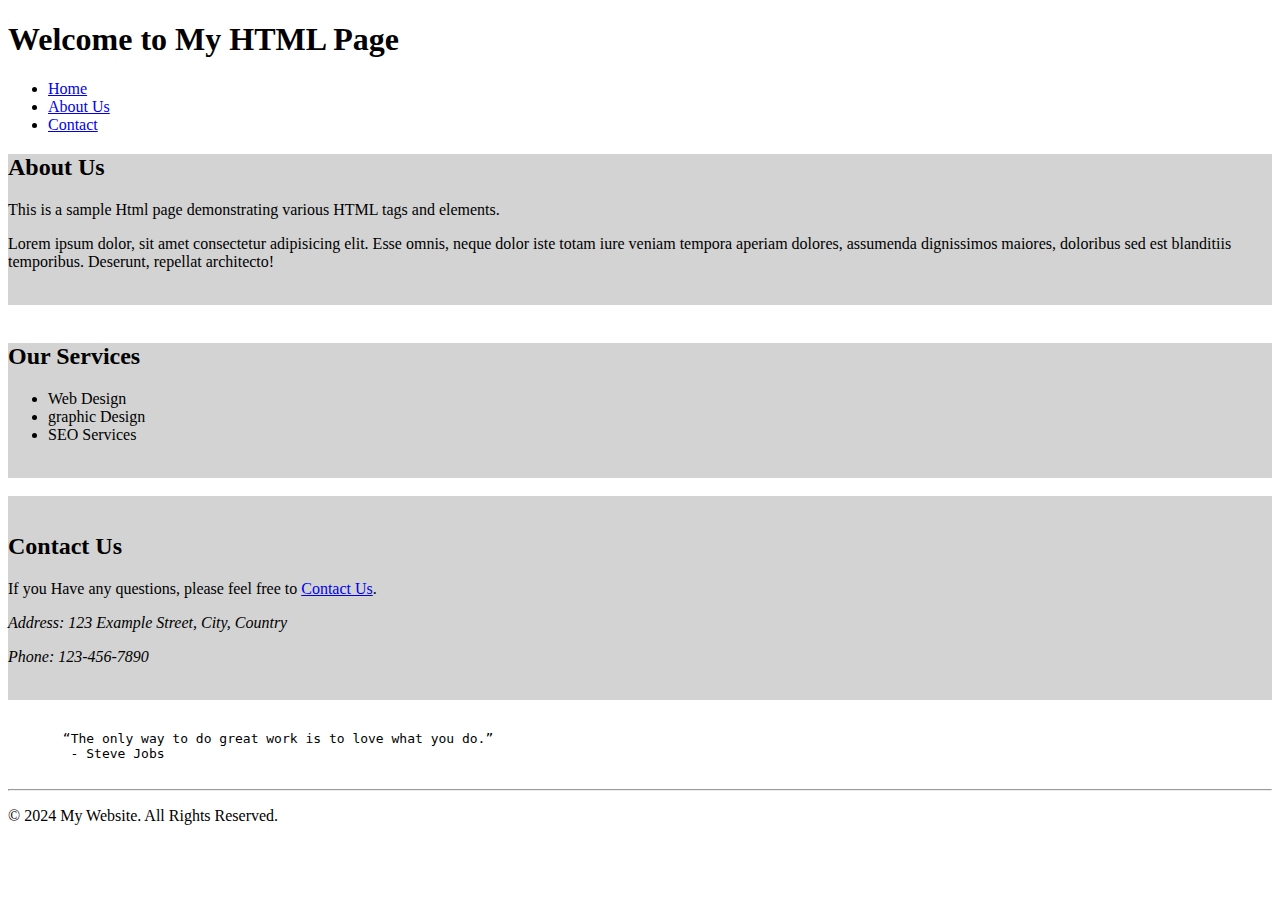
<file: Daily tasks/myHtml.html>
<!DOCTYPE html>
<html lang="en">

<head>
    <meta charset="UTF-8">
    <meta http-equiv="X-UA-Compatible" content="IE=edge">
    <meta name="viewport" content="width=device-width, initial-scale=1.0">
    <title>My HTML Page</title>
</head>

<body>
    <h1>Welcome to My HTML Page</h1>
    
    <ul>
        <li><a href="#">Home</a></li>
        <li><a href="#AboutUs">About Us</a></li>
        <li><a href="#Contact">Contact</a></li>
    </ul>

    <div style="background-color: lightgray;">
    
        <h2 id="AboutUs">About Us</h2>
        
        <p>This is a sample Html page demonstrating various HTML tags and elements.</p>
        
        <p>Lorem ipsum dolor, sit amet consectetur adipisicing elit. Esse omnis, neque dolor iste totam iure veniam
            tempora aperiam dolores, assumenda dignissimos maiores, doloribus sed est blanditiis temporibus. Deserunt,
            repellat architecto!</p>
            <br>
    </div>

    <br>

    <div style="background-color: lightgray;">
       
        <h2>Our Services</h2>
        <ul>
            <li>Web Design</li>
            <li>graphic Design</li>
            <li>SEO Services</li>
        </ul>
        <br>
    </div>

    <br>

    <div style="background-color: lightgray;">
        <br>
        <h2 id="Contact">Contact Us</h2>

        <p>If you Have any questions, please feel free to <a href="#">Contact Us</a>.</p>
        
        <p><em>Address: 123 Example Street, City, Country</em></p>
        <p><em>Phone: 123-456-7890</em></p>
        <br>
    </div>
    <br>
    <pre>       <q>The only way to do great work is to love what you do.</q>
        - Steve Jobs
    </pre>
    
    <hr>

    <p>&copy; 2024 My Website. All Rights Reserved.</p>
</body>

</html>
</file>
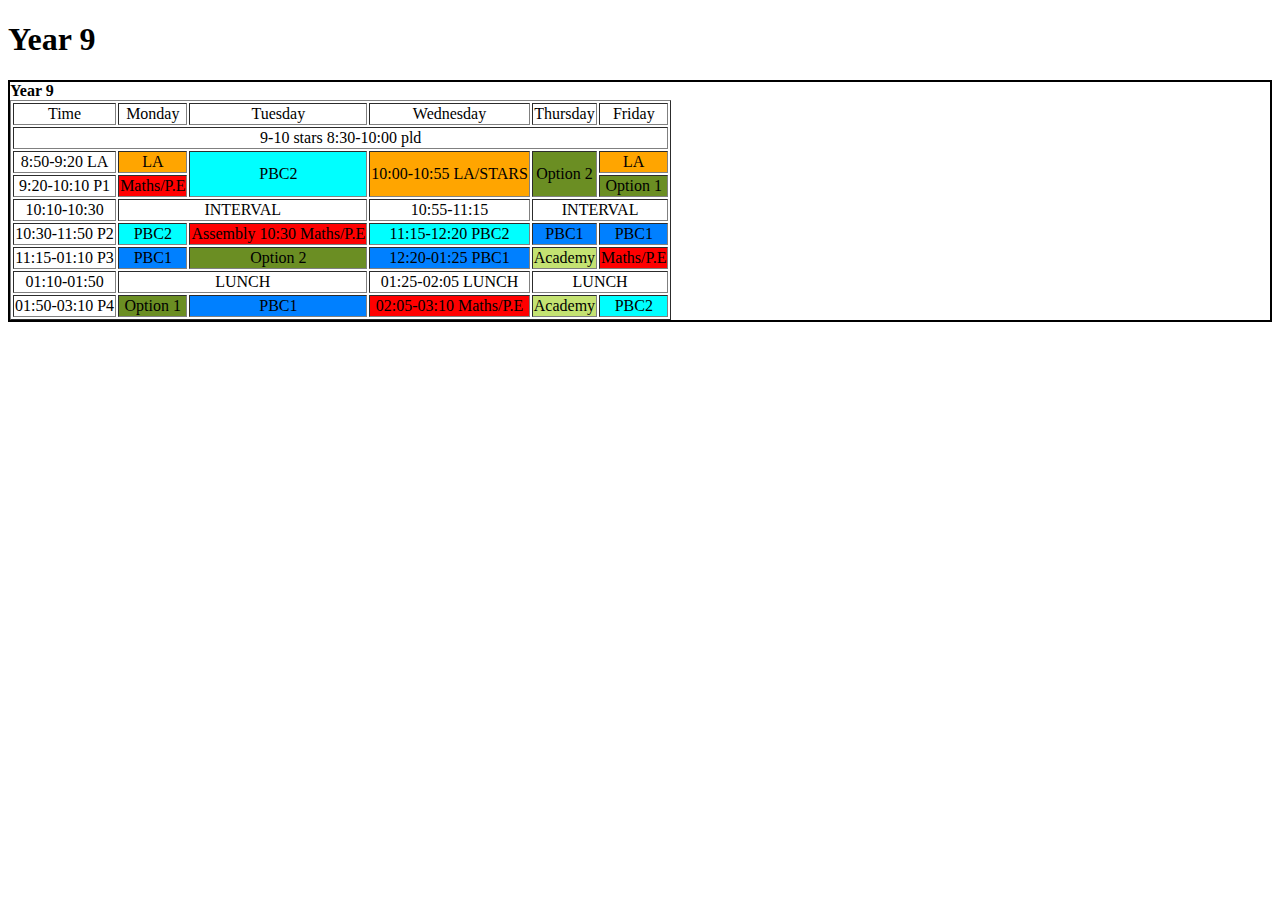
<file: Daily tasks/timetable.html>
<!DOCTYPE html>
<html lang="en">

<head>
    <meta charset="UTF-8">
    <meta name="viewport" content="width=device-width, initial-scale=1.0">
    <title>Time Table</title>
</head>

<body>
    <h1>Year 9</h1>
    <div style="border: 2px solid black; ">
        <table style="text-align: center;" border="1">
            <caption style="text-align: left; font-weight: bold;">Year 9</caption>
            <tr>
                <td>Time</td>
                <td>Monday</td>
                <td>Tuesday</td>
                <td>Wednesday</td>
                <td>Thursday</td>
                <td>Friday</td>
            </tr>
            <tr>
                <td colspan="6">9-10 stars
                    8:30-10:00 pld
                </td>
            </tr>
            <tr>
                <td>8:50-9:20 LA</td>
                <td style="background-color: orange;">LA</td>
                <td style="background-color: aqua;" rowspan="2">PBC2</td>
                <td style="background-color: orange;" rowspan="2">10:00-10:55 LA/STARS</td>
                <td style="background-color: olivedrab;" rowspan="2">Option 2</td>
                <td style="background-color: orange;">LA</td>
            </tr>
            <tr>
                <td>9:20-10:10 P1</td>
                <td style="background-color: red;">Maths/P.E</td>
                <td style="background-color: olivedrab;">Option 1</td>
            </tr>
            <tr>
                <td>10:10-10:30</td>
                <td colspan="2">INTERVAL</td>
                <td>10:55-11:15</td>
                <td colspan="2">INTERVAL</td>
            </tr>
            <tr>
                <td>10:30-11:50 P2</td>
                <td style="background-color: aqua;">PBC2</td>
                <td style="background-color: red;">Assembly 10:30
                    Maths/P.E
                </td>
                <td style="background-color: aqua;">11:15-12:20 PBC2</td>
                <td style="background-color: rgb(0, 128, 255);">PBC1</td>
                <td style="background-color: rgb(0, 128, 255);">PBC1</td>
            </tr>
            <tr>
                <td>11:15-01:10 P3</td>
                <td style="background-color: rgb(0, 128, 255);">PBC1</td>
                <td style="background-color: olivedrab;">Option 2</td>
                <td style="background-color: rgb(0, 128, 255);">12:20-01:25 PBC1</td>
                <td style="background-color: rgb(196, 226, 114);">Academy</td>
                <td style="background-color: red;">Maths/P.E</td>
            </tr>
            <tr>
                <td>01:10-01:50</td>
                <td colspan="2">LUNCH</td>
                <td>01:25-02:05 LUNCH</td>
                <td colspan="2">LUNCH</td>
            </tr>
            <tr>
                <td>01:50-03:10 P4</td>
                <td style="background-color: olivedrab;">Option 1</td>
                <td style="background-color: rgb(0, 128, 255);">PBC1</td>
                <td style="background-color: red;">02:05-03:10 Maths/P.E</td>
                <td style="background-color: rgb(196, 226, 114);">Academy</td>
                <td style="background-color: aqua;">PBC2</td>
            </tr>
        </table>
    </div>
</body>

</html>
</file>
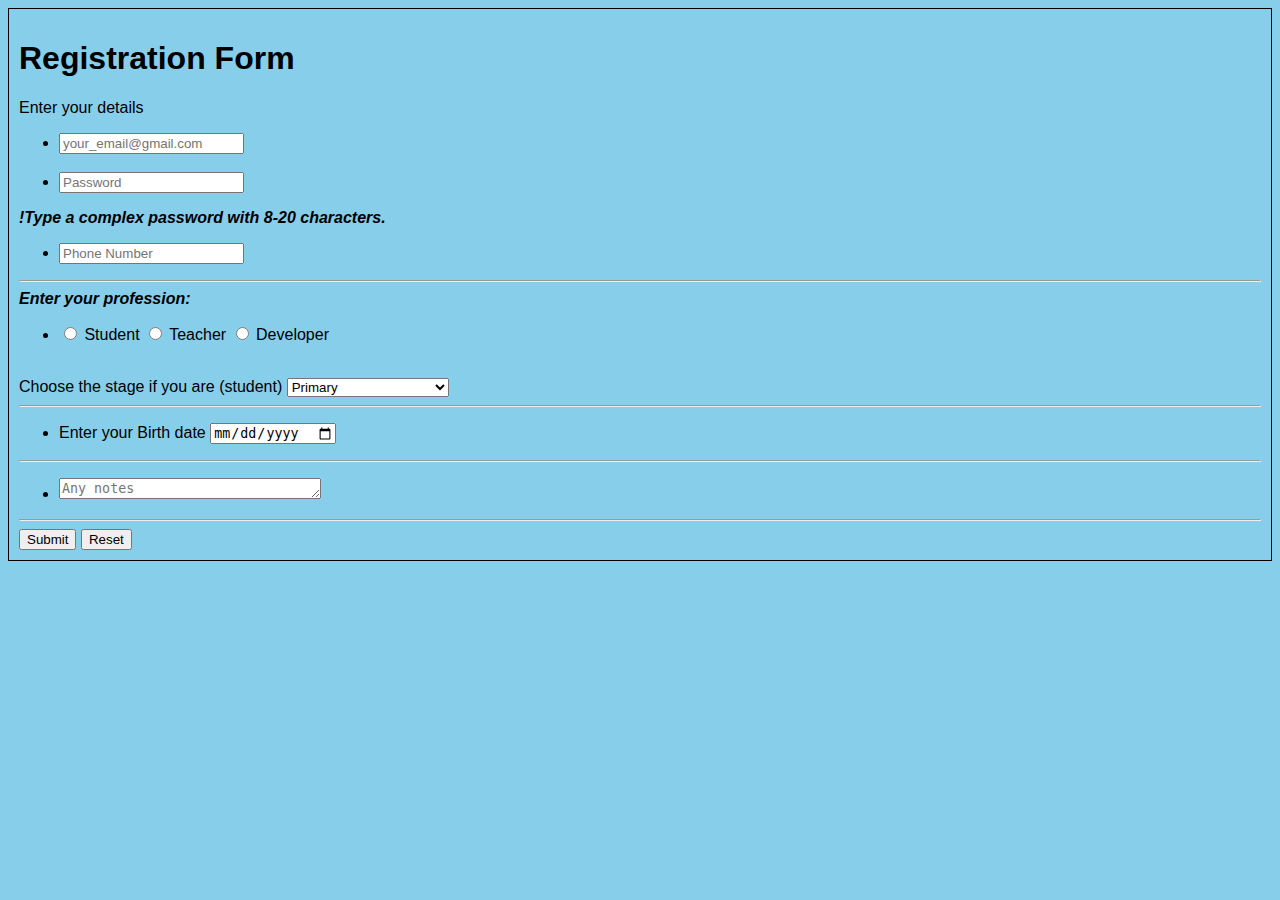
<file: Minor Assignment/Registration_form.html>
<!DOCTYPE html>
<html lang="en">

<head>
    <style>
        body {
            background-color: skyblue;
            font-family: Arial, Helvetica, sans-serif;
        }

        form {
            border: 1px solid black;
            padding: 10px;
        }
    </style>
    <meta charset="UTF-8">
    <meta name="viewport" content="width=device-width, initial-scale=1.0">
    <title>Registration Form</title>
</head>

<body>
    <form method="post">
        <h1>Registration Form</h1>
        <div>
            <label for="personal_details">Enter your details</label>
            <ul>
                <li> <input type="email" name="email" id="email" placeholder="your_email@gmail.com"> </li> <br>
                <li> <input type="password" name="password" id="password" placeholder="Password"> </li>
            </ul>
            <label for="password"><strong><em>!Type a complex password with 8-20 characters.</em></strong></label> <br>
            <ul>
                <li> <input type="number" name="number" id="number" placeholder="Phone Number"> </li>
            </ul>
        </div>

        <hr>

        <div>
            <label for="profession"> <strong><em>Enter your profession: </em></strong> </label>
            <ul>
                <li>
                    <input type="radio" name="profession" id="Student"> Student
                    <input type="radio" name="profession" id="Teacher"> Teacher
                    <input type="radio" name="profession" id="Developer"> Developer
                </li>
            </ul>
            <br>
            <label for="ifStudent">Choose the stage if you are (student)</label>
            <select name="ifStudent" id="ifStudent">
                <option value="Primary">Primary</option>
                <option value="Secondary">Secondary/High School</option>
                <option value="Higher Secondary">Higher Secondary</option>
                <option value="Graduate">Graduate</option>
                <option value="Post-Graduate">Post-Graduate</option>
            </select>
        </div>

        <hr>

        <div>
            <ul>
                <li>
                    <label for="dob">Enter your Birth date</label>
                    <input type="date" name="dob" id="dob">
                </li>
            </ul>
        </div>

        <hr>

        <div>
            <ul>
                <li>
                    <textarea name="Notes" id="Notes" cols="30" rows="1" placeholder="Any notes"></textarea>
                </li>
            </ul>
        </div>

        <hr>

        <div>
            <button type="submit">Submit</button>
            <button type="reset">Reset</button>
        </div>
    </form>
</body>

</html>
</file>
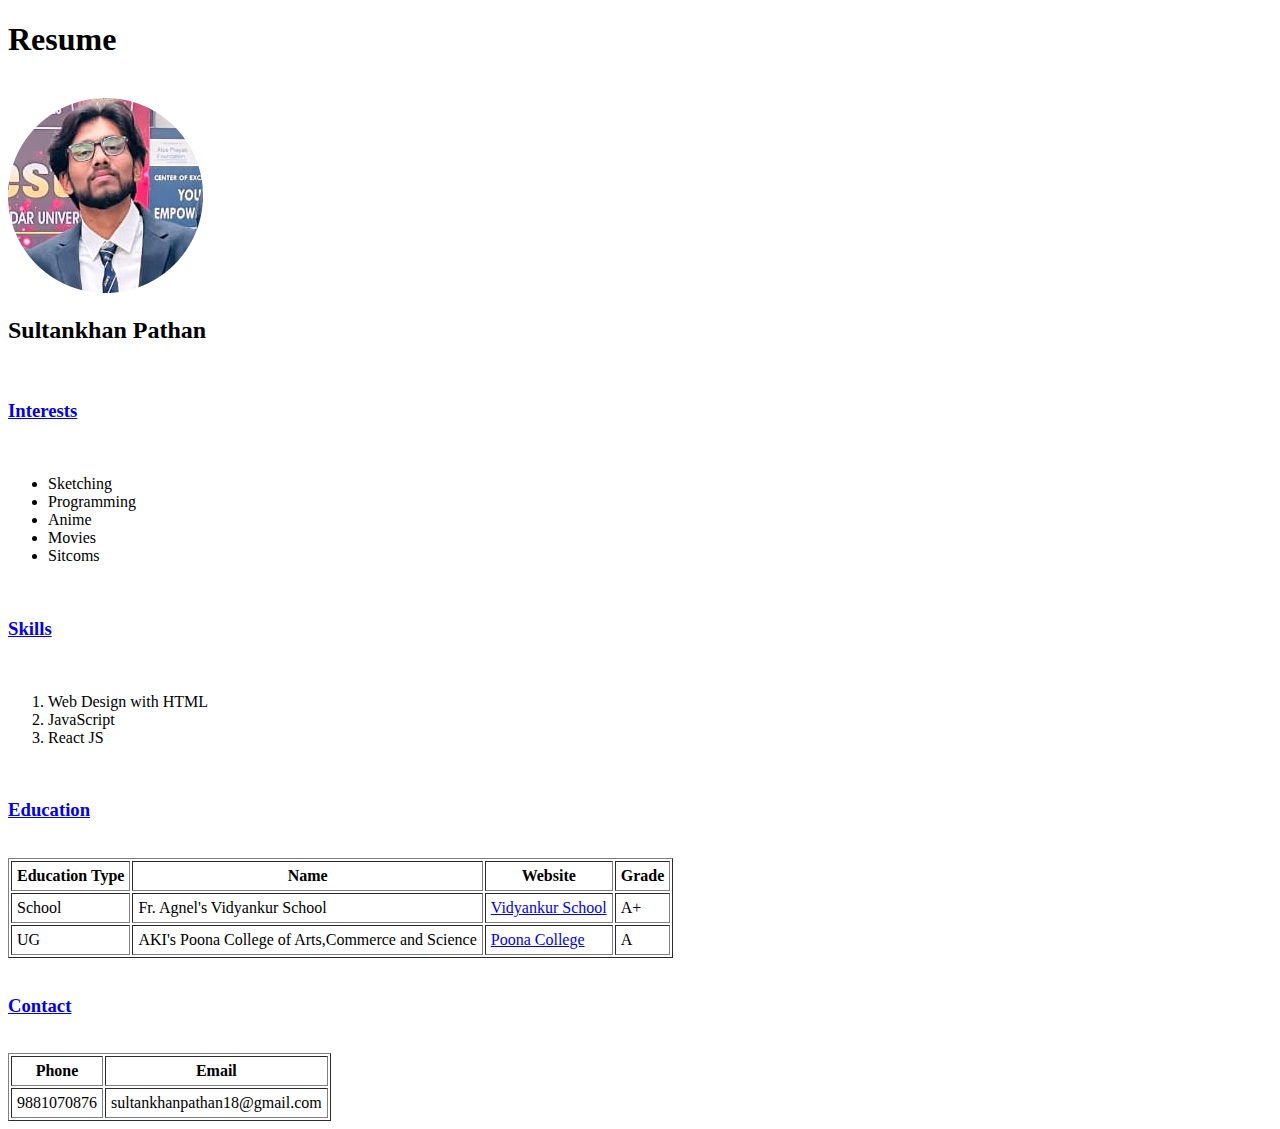
<file: Minor Assignment/Resume.html>
<!DOCTYPE html>
<html lang="en">

<head>
    <meta charset="UTF-8">
    <meta name="viewport" content="width=device-width, initial-scale=1.0">
    <title>Resume</title>
</head>

<body>
    <h1>Resume</h1>

    <br>

    <img src="/Minor Assignment/media/sultan.png" alt="Profile Pic">

    <br>

    <h2>Sultankhan Pathan</h2>

    <br>

    <h3><a href="#">Interests</a></h3>

    <br>

    <ul>
        <li>Sketching</li>
        <li>Programming</li>
        <li>Anime</li>
        <li>Movies</li>
        <li>Sitcoms</li>
    </ul>

    <br>

    <h3><a href="#">Skills</a></h3>

    <br>

    <ol>
        <li>Web Design with HTML</li>
        <li>JavaScript</li>
        <li>React JS</li>
    </ol>

    <br>

    <h3><a href="#">Education</a></h3>

    <br>

    <table border="1" cellpadding="5">
        <tr>
            <th>Education Type</th>
            <th>Name</th>
            <th>Website</th>
            <th>Grade</th>
        </tr>
        <tr>
            <td>School</td>
            <td>Fr. Agnel's Vidyankur School</td>
            <td><a href="#">Vidyankur School</a></td>
            <td>A+</td>
        </tr>
        <tr>
            <td>UG</td>
            <td>AKI's Poona College of Arts,Commerce and Science</td>
            <td><a href="#">Poona College</a></td>
            <td>A</td>
        </tr>
    </table>

    <br>

    <h3><a href="#">Contact</a></h3>

    <br>

    <table border="1" cellpadding="5">
        <tr>
            <th>Phone</th>
            <th>Email</th>
        </tr>
        <tr>
            <td>9881070876</td>
            <td>sultankhanpathan18@gmail.com</td>
        </tr>
    </table>
</body>

</html>
</file>
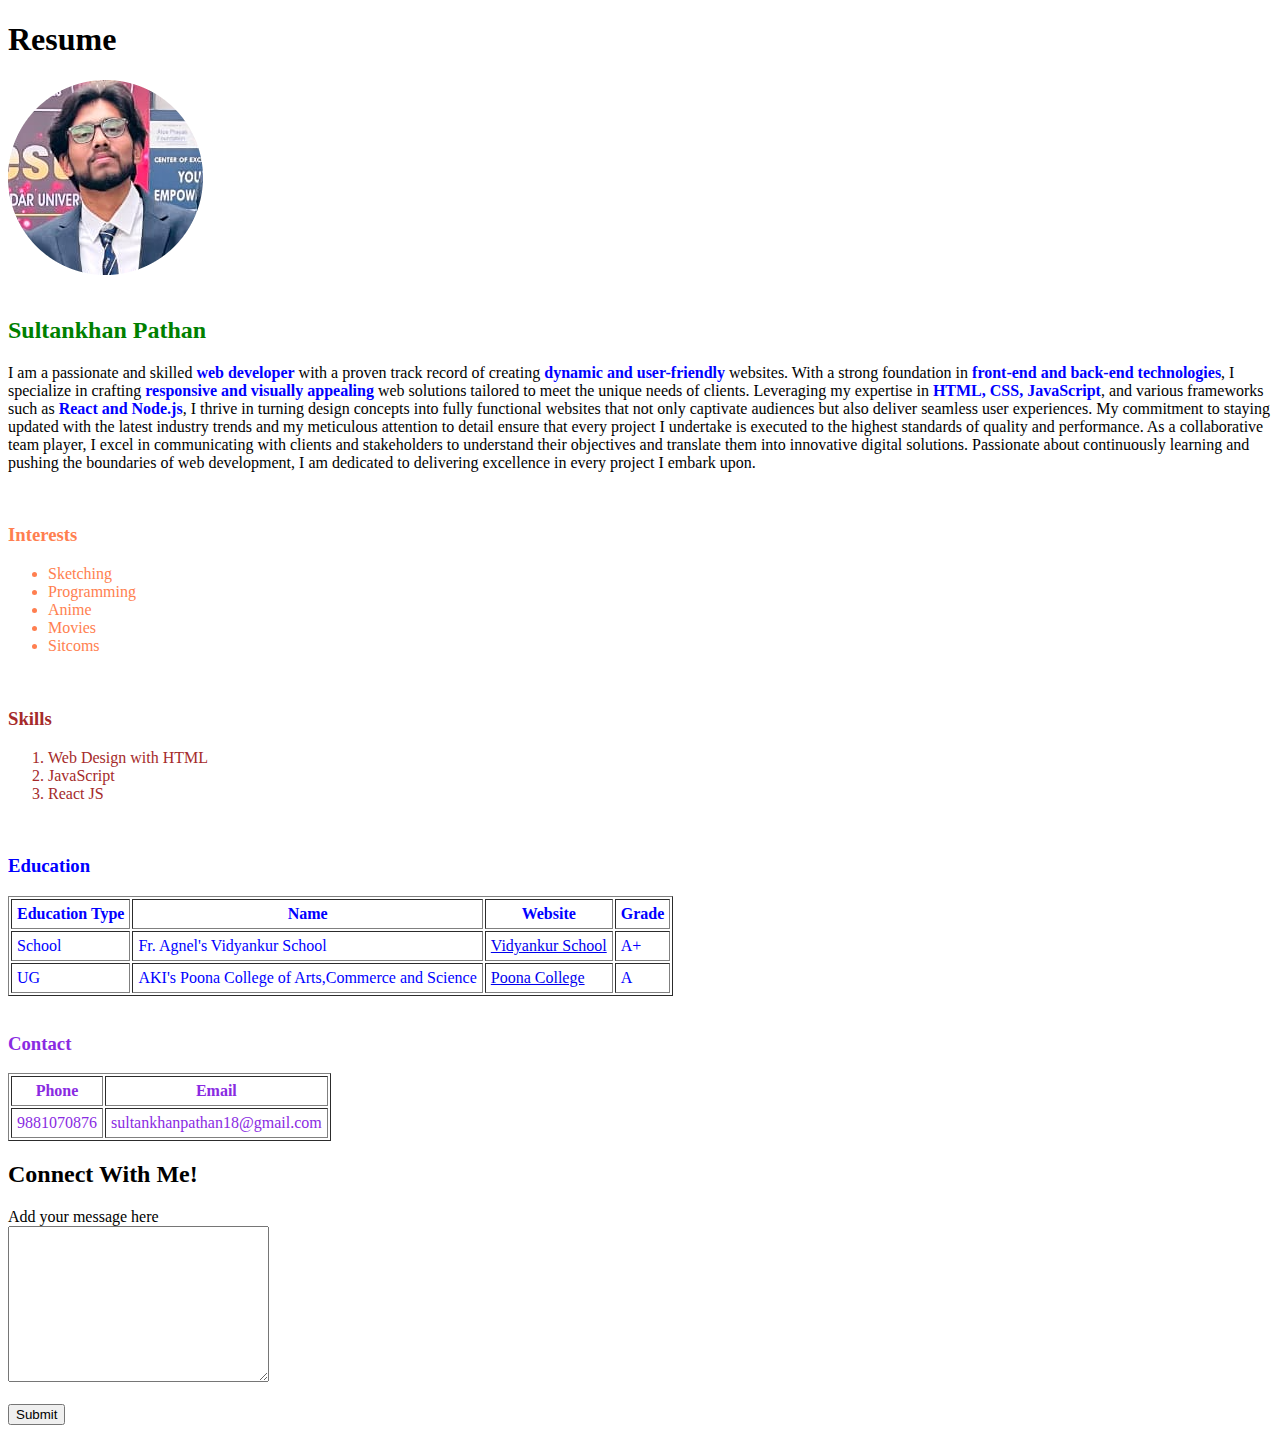
<file: Minor Assignment/Resume2.html>
<!DOCTYPE html>
<html lang="en">

<head>
    <meta charset="UTF-8">
    <meta name="viewport" content="width=device-width, initial-scale=1.0">
    <title>Resume</title>
</head>

<body>

    <div>
        <h1>Resume</h1>

        <img src="/Minor Assignment/media/sultan.png" alt="Profile Pic">
    </div>

    <br>

    <div>
        <h2><span style="color: green;">Sultankhan Pathan</span></h2>

        <p>I am a passionate and skilled <span style="color: blue; font-weight: bold;">web developer</span> with a
            proven track record of creating <span style="color: blue; font-weight: bold;">dynamic and
                user-friendly</span>
            websites. With a strong foundation in <span style="color: blue; font-weight: bold;">front-end and back-end
                technologies</span>, I specialize in crafting
            <span style="color: blue; font-weight: bold;">responsive and visually appealing</span> web solutions
            tailored to meet the unique needs of clients. Leveraging my
            expertise in <span style="color: blue; font-weight: bold;">HTML, CSS, JavaScript</span>, and various
            frameworks such as <span style="color: blue; font-weight: bold;">React and Node.js</span>, I thrive in
            turning
            design concepts into fully functional websites that not only captivate audiences but also deliver seamless
            user experiences. My commitment to staying updated with the latest industry trends and my meticulous
            attention to detail ensure that every project I undertake is executed to the highest standards of quality
            and performance. As a collaborative team player, I excel in communicating with clients and stakeholders to
            understand their objectives and translate them into innovative digital solutions. Passionate about
            continuously learning and pushing the boundaries of web development, I am dedicated to delivering excellence
            in every project I embark upon.
        </p>
    </div>

    <br>
    <div style="color: coral;">
        <h3>Interests</h3>

        <ul>
            <li>Sketching</li>
            <li>Programming</li>
            <li>Anime</li>
            <li>Movies</li>
            <li>Sitcoms</li>
        </ul>
    </div>

    <br>

    <div style="color: brown;">
        <h3>Skills</h3>

        <ol>
            <li>Web Design with HTML</li>
            <li>JavaScript</li>
            <li>React JS</li>
        </ol>
    </div>

    <br>

    <div style="color: blue;">
        <h3>Education</h3>

        <table border="1" cellpadding="5">
            <tr>
                <th>Education Type</th>
                <th>Name</th>
                <th>Website</th>
                <th>Grade</th>
            </tr>
            <tr>
                <td>School</td>
                <td>Fr. Agnel's Vidyankur School</td>
                <td><a href="#">Vidyankur School</a></td>
                <td>A+</td>
            </tr>
            <tr>
                <td>UG</td>
                <td>AKI's Poona College of Arts,Commerce and Science</td>
                <td><a href="#">Poona College</a></td>
                <td>A</td>
            </tr>
        </table>
    </div>

    <br>

    <div style="color: blueviolet;">
        <h3>Contact</h3>

        <table border="1" cellpadding="5">
            <tr>
                <th>Phone</th>
                <th>Email</th>
            </tr>
            <tr>
                <td>9881070876</td>
                <td>sultankhanpathan18@gmail.com</td>
            </tr>
        </table>
    </div>

    <div>
        <h2>Connect With Me!</h2>

        <label for="textarea">Add your message here</label> <br>
        <textarea name="" id="" cols="30" rows="10"></textarea>

        <br> <br>

        <button type="submit">Submit</button>
    </div>
</body>

</html>
</file>
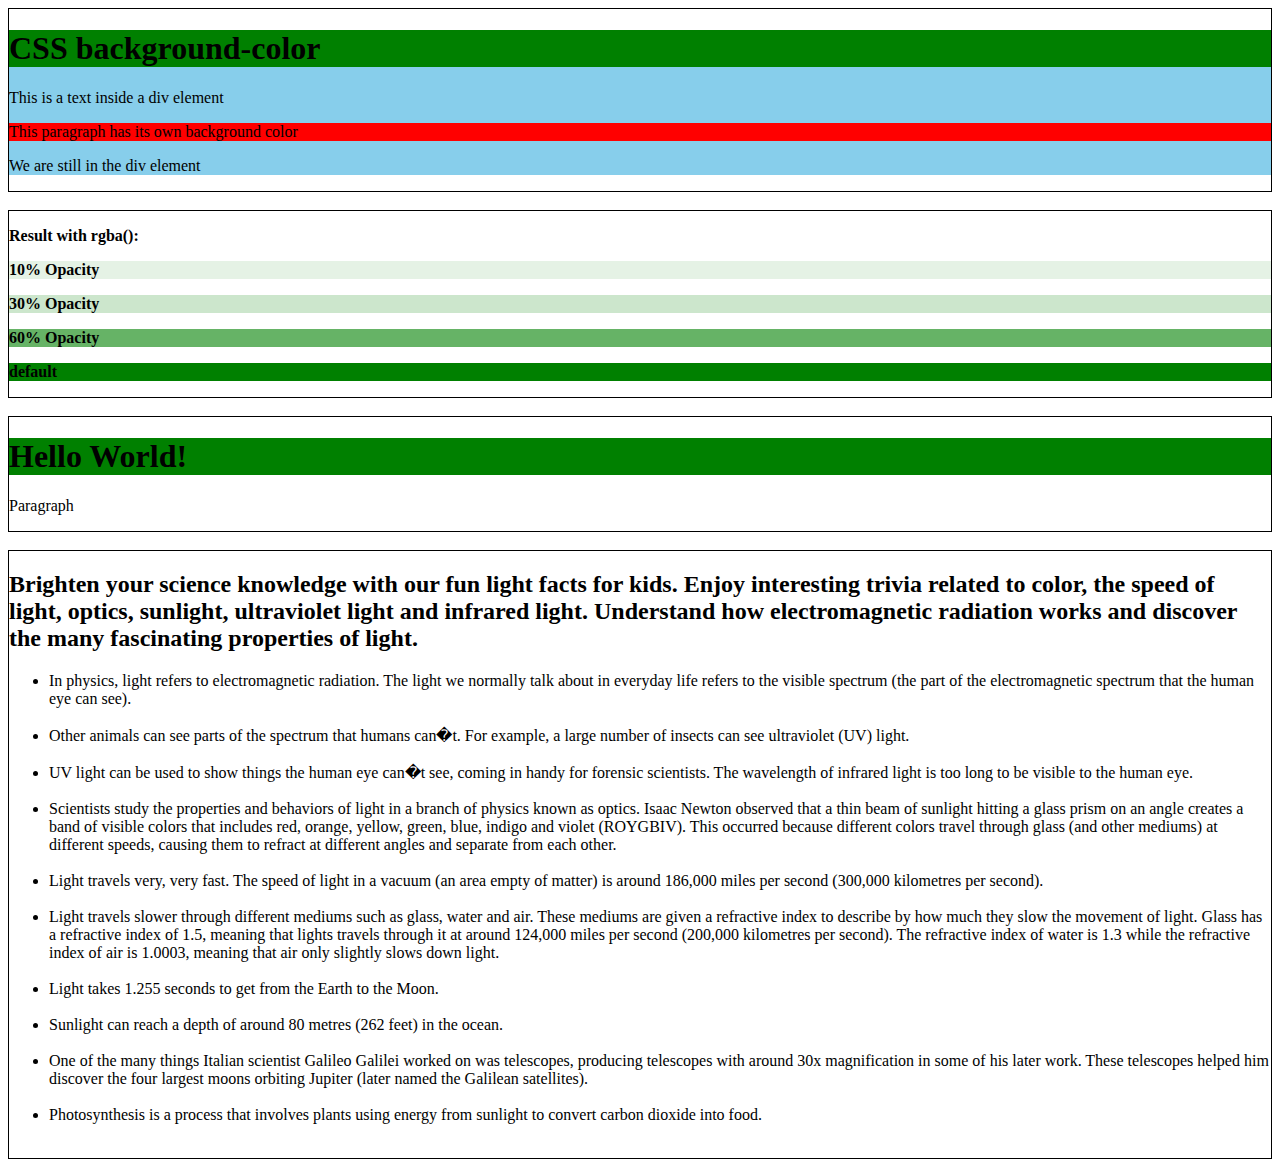
<file: Practice codes/CSS/background.html>
<!DOCTYPE html>
<html lang="en">

<head>
    <meta charset="UTF-8">
    <meta name="viewport" content="width=device-width, initial-scale=1.0">
    <link rel="stylesheet" href="background.css">
    <title>CSS Backgrounds</title>
</head>

<body>
    <div class="boxes">
        <div class="box1">
            <h1>CSS background-color</h1>

            <div>
                <p>This is a text inside a div element</p>
                <p class="bg-color">This paragraph has its own background color</p>
                <p>We are still in the div element</p>
            </div>
        </div>
    </div>
    <br>
    <div class="boxes">
        <div class="box2">
            <p>Result with rgba():</p>
            <p class="opacity10">10% Opacity</p>
            <p class="opacity30">30% Opacity</p>
            <p class="opacity60">60% Opacity</p>
            <p class="default">default</p>
        </div>
    </div>
    <br>
    <div class="boxes">
        <div class="box3">
            <h1>Hello World!</h1>
            <p>Paragraph</p>
        </div>
    </div>

    <br>

    <div class="boxes">
        <div class="box4">
            <h2>Brighten your science knowledge with our fun light facts for kids. Enjoy interesting trivia related to
                color, the speed of light, optics, sunlight, ultraviolet light and infrared light. Understand how
                electromagnetic radiation works and discover the many fascinating properties of light.</h2>

            <ul>

                <li>In physics, light refers to electromagnetic radiation. The light we normally talk about in everyday
                    life
                    refers to the visible spectrum (the part of the electromagnetic spectrum that the human eye can
                    see).</li> <br>
                <li> Other animals can see parts of the spectrum that humans can�t. For example, a large number of
                    insects
                    can see ultraviolet (UV) light.</li> <br>
                <li>UV light can be used to show things the human eye can�t see, coming in handy for forensic
                    scientists.
                    The wavelength of infrared light is too long to be visible to the human eye.</li> <br>
                <li> Scientists study the properties and behaviors of light in a branch of physics known as optics.
                    Isaac Newton observed that a thin beam of sunlight hitting a glass prism on an angle creates a band
                    of
                    visible colors that includes red, orange, yellow, green, blue, indigo and violet (ROYGBIV). This
                    occurred because different colors travel through glass (and other mediums) at different speeds,
                    causing
                    them to refract at different angles and separate from each other.</li> <br>
                <li> Light travels very, very fast. The speed of light in a vacuum (an area empty of matter) is around
                    186,000 miles per second (300,000 kilometres per second).</li> <br>
                <li> Light travels slower through different mediums such as glass, water and air. These mediums are
                    given a
                    refractive index to describe by how much they slow the movement of light. Glass has a refractive
                    index
                    of 1.5, meaning that lights travels through it at around 124,000 miles per second (200,000
                    kilometres
                    per second). The refractive index of water is 1.3 while the refractive index of air is 1.0003,
                    meaning
                    that air only slightly slows down light.</li> <br>
                <li> Light takes 1.255 seconds to get from the Earth to the Moon.</li> <br>
                <li>Sunlight can reach a depth of around 80 metres (262 feet) in the ocean.</li> <br>
                <li> One of the many things Italian scientist Galileo Galilei worked on was telescopes, producing
                    telescopes
                    with around 30x magnification in some of his later work. These telescopes helped him discover the
                    four
                    largest moons orbiting Jupiter (later named the Galilean satellites).</li> <br>
                <li> Photosynthesis is a process that involves plants using energy from sunlight to convert carbon
                    dioxide
                    into food.</li> <br>
            </ul>
        </div>
    </div>
</body>

</html>
</file>
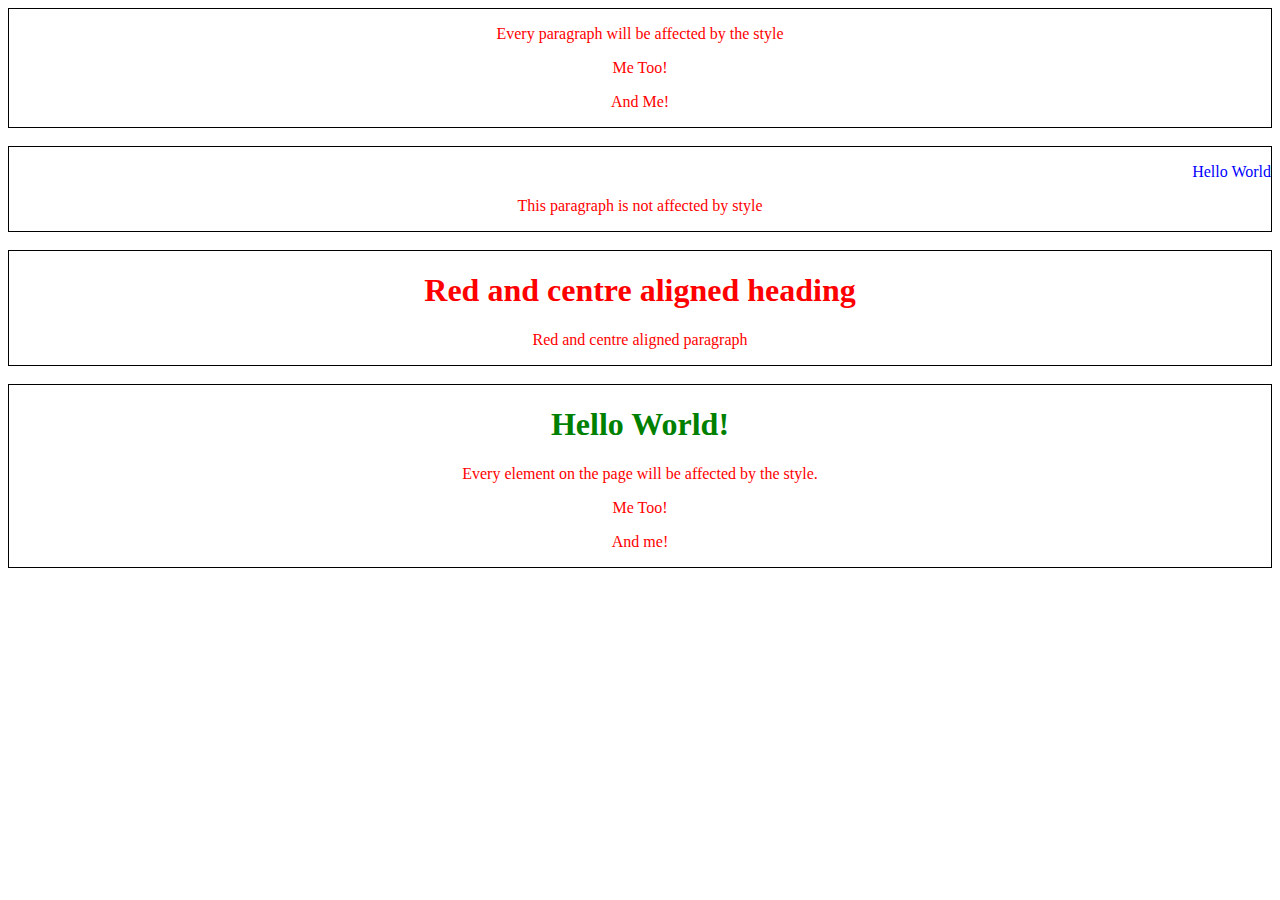
<file: Practice codes/CSS/selector.html>
<!DOCTYPE html>
<html lang="en">

<head>
    <style>
        .box {
            border: 1.5px solid black;
        }

        p {
            color: red;
            text-align: center;
        }

        #HW {
            text-align: right;
            color: blue;
        }
        
        .sClass{
            color: red;
            text-align: center;
        }
        *{
            color: green;
            text-align: center;
        }
    </style>
    <meta charset="UTF-8">
    <meta name="viewport" content="width=device-width, initial-scale=1.0">
    <title>CSS Selectors</title>
</head>

<body>
    <div class="box">
        <p>Every paragraph will be affected by the style</p>

        <p>Me Too!</p>

        <p>And Me!</p>
    </div>
    <br>
    <div class="box">
        <p id="HW">Hello World</p>

        <p>This paragraph is not affected by style</p>
    </div>
    <br>
    <div class="box">
        <h1 class="sClass">Red and centre aligned heading</h1>

        <p class="sClass">Red and centre aligned paragraph</p>
    </div>
    <br>
    <div class="box">
        <h1>Hello World!</h1>

        <p>Every element on the page will be affected by the style.</p>

        <p>Me Too!</p>

        <p>And me!</p>
    </div>
</body>

</html>
</file>
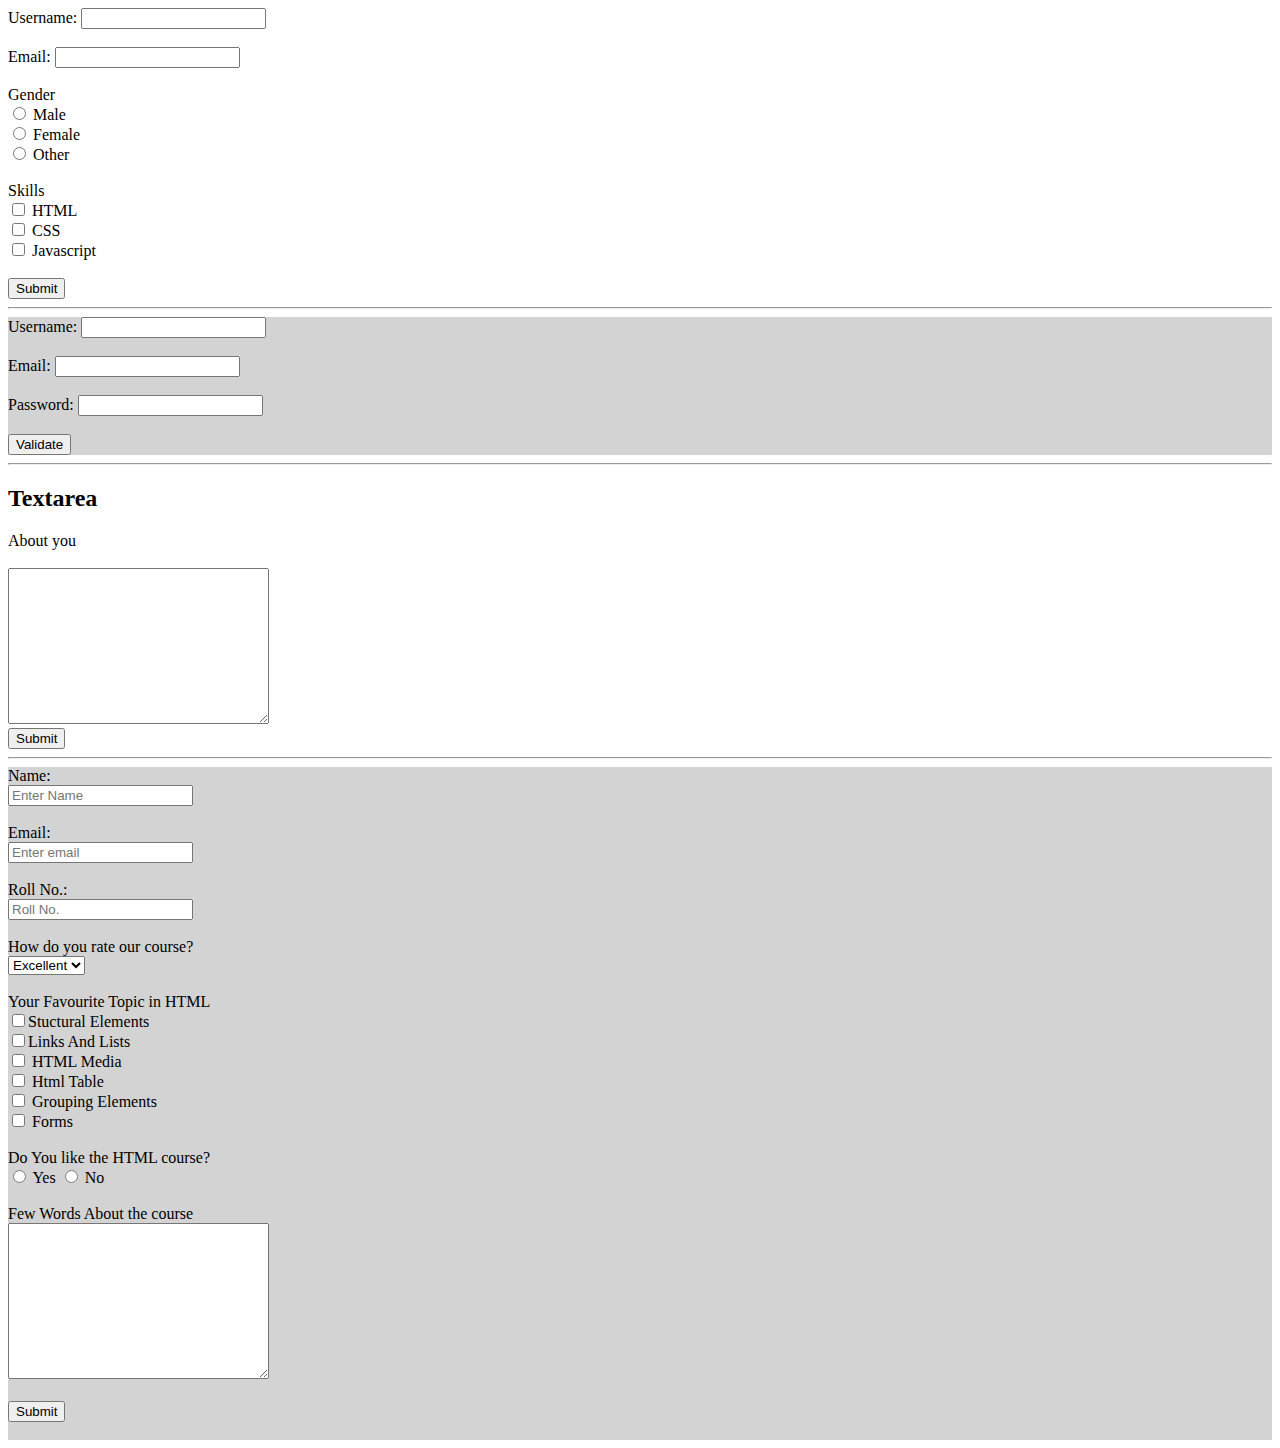
<file: Practice codes/Html/forms.html>
<!DOCTYPE html>
<html lang="en">

<head>
    <meta charset="UTF-8">
    <meta name="viewport" content="width=device-width, initial-scale=1.0">
    <title>HTML Forms</title>
</head>

<body>
    <div>
        <div>
            <form action="#" method="get">
                <label for="uName">Username: </label>
                <input type="text" id="uName" name="username">

                <br><br>

                <label for="Email">Email: </label>
                <input type="email" name="user_email" id="Email">

                <br><br>

                <label for="gender">Gender</label> <br>
                <input type="radio" name="gender"> Male <br>
                <input type="radio" name="gender"> Female <br>
                <input type="radio" name="gender"> Other

                <br><br>

                <label for="Skills">Skills</label> <br>
                <input type="checkbox" name="html"> HTML <br>
                <input type="checkbox" name="css"> CSS <br>
                <input type="checkbox" name="javascript"> Javascript

                <br><br>

                <button type="submit">Submit</button>

            </form>
        </div>

        <hr>

        <div style="background-color: lightgrey;">
            <form method="post">
                <label for="uName">Username: </label>
                <input type="text" id="uName" name="username">

                <br><br>

                <label for="Email">Email: </label>
                <input type="email" name="user_email" id="Email">

                <br><br>

                <label for="Email">Password: </label>
                <input type="email" name="password" id="password">

                <br> <br>

                <button onclick="alert('Server validating')">Validate</button>
            </form>
        </div>
        <hr>

        <div>
            <form action="" method="get">

                <h2>Textarea</h2>

                <label for="textarea">About you</label> <br> <br>

                <textarea name="About" cols="30" rows="10"></textarea> <br>

                <button type="submit">Submit</button>
            </form>
        </div>

        <hr>

        <div style="background-color: lightgrey;">
            <form action="#" method="post">
                <label for="uName">Name: </label> <br>
                <input type="text" name="uName" placeholder="Enter Name" required> <br> <br>

                <label for="email">Email: </label> <br>
                <input type="email" name="email" placeholder="Enter email" required> <br> <br>

                <label for="rNo">Roll No.: </label> <br>
                <input type="number" name="rNo" placeholder="Roll No." required> <br> <br>

                <label for="rating">How do you rate our course? </label> <br>
                <select name="rating">
                    <option value="Excellent">Excellent</option>
                    <option value="Good">Good</option>
                    <option value="Okay">Okay</option>
                    <option value="Bad">Bad</option>
                    <option value="Worst">Worst</option>
                </select> <br> <br>

                <label for="Topics">Your Favourite Topic in HTML</label> <br>
                <input type="checkbox" name="Topics">Stuctural Elements <br>
                <input type="checkbox" name="Topics">Links And Lists <br>
                <input type="checkbox" name="Topics"> HTML Media <br>
                <input type="checkbox" name="Topics"> Html Table <br>
                <input type="checkbox" name="Topics"> Grouping Elements <br>
                <input type="checkbox" name="Topics"> Forms <br>

                <br>

                <label for="Opinion">Do You like the HTML course?</label> <br>
                <input type="radio" name="Opinion"> Yes 
                <input type="radio" name="Opinion"> No <br>

                <br>

                <label for="textarea">Few Words About the course</label> <br>
                <textarea name="reviews" cols="30" rows="10"></textarea> <br> <br>

                <button type="submit">Submit</button> <br> <br>
                
            </form>
        </div>
    </div>
</body>

</html>
</file>
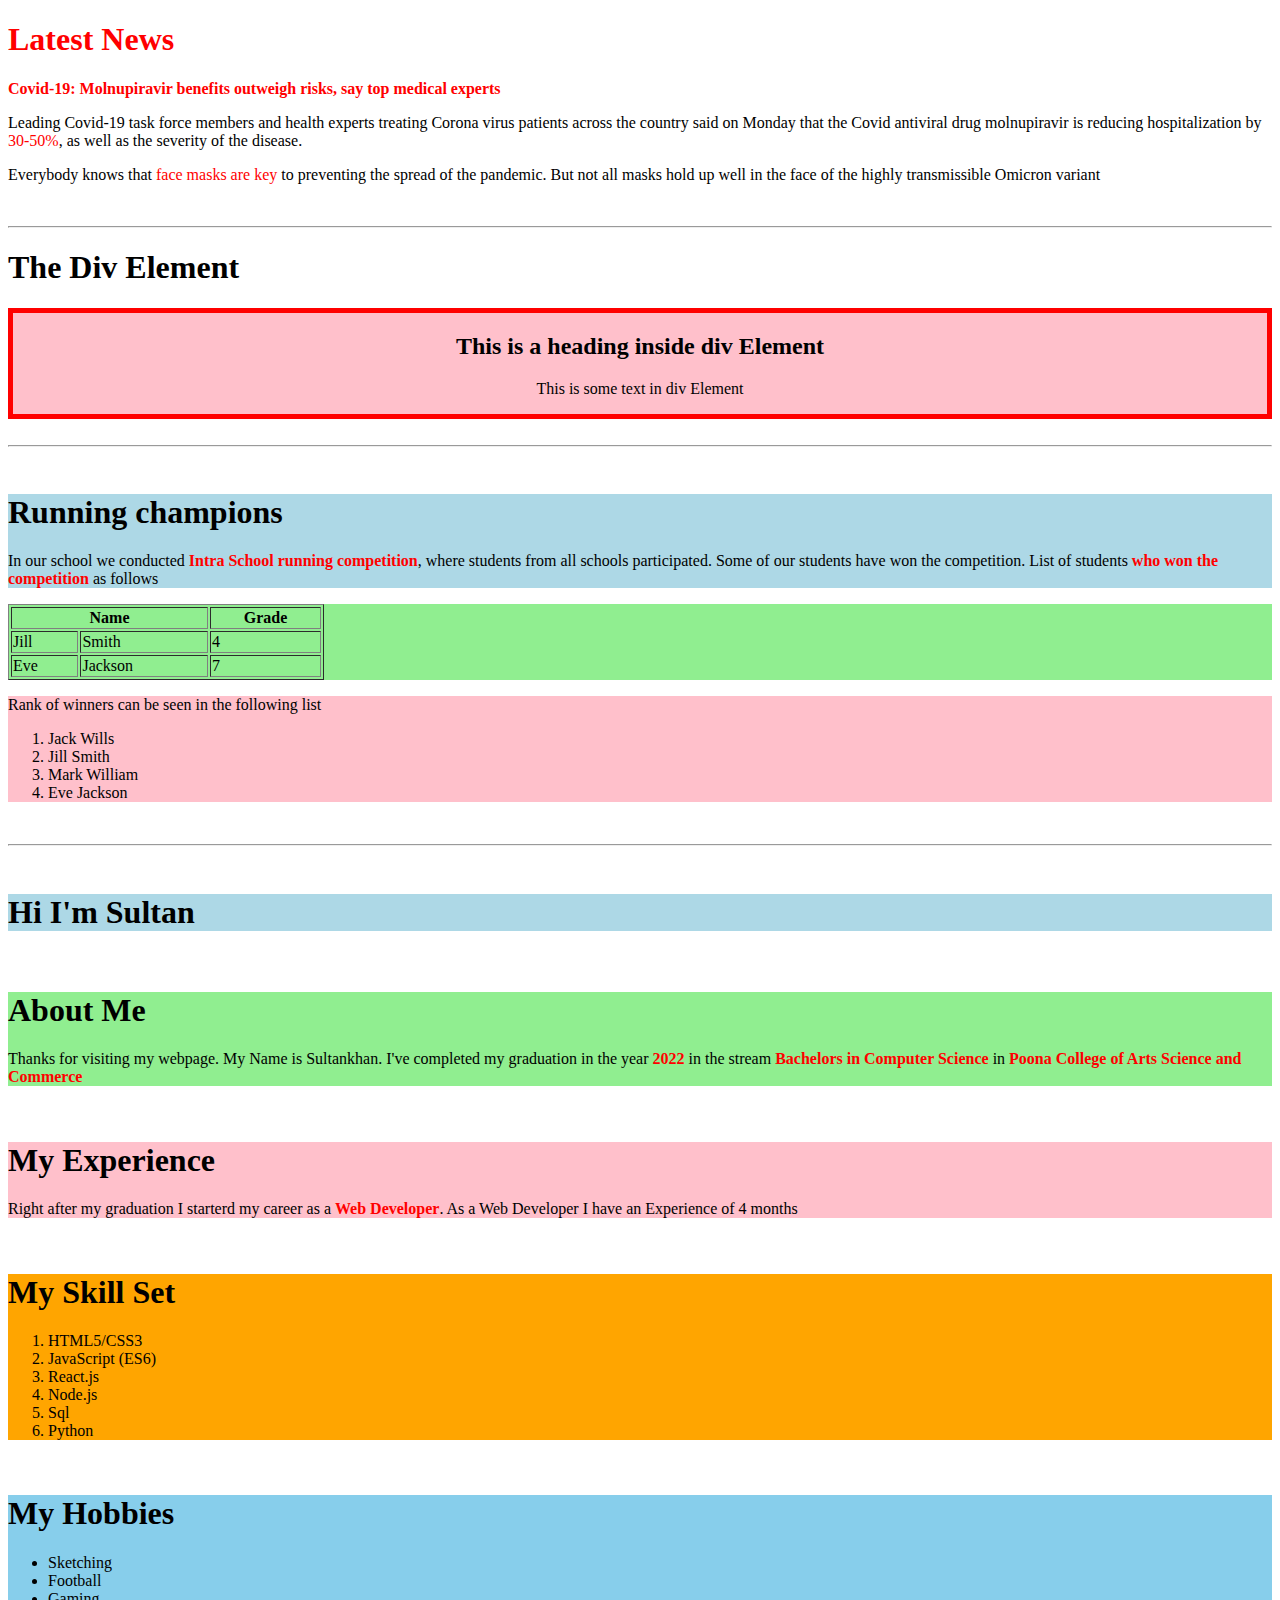
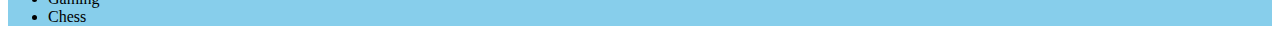
<file: Practice codes/Html/Grouping_Elements.html>
<!DOCTYPE html>
<html lang="en">

<head>
    <meta charset="UTF-8">
    <meta name="viewport" content="width=device-width, initial-scale=1.0">
    <title>Grouping Elements</title>
</head>

<body>
    <h1 style="color: red;">Latest News</h1>

    <p style="font-weight: bold; color: red;">Covid-19: Molnupiravir benefits outweigh risks, say top medical experts
    </p>

    <p>Leading Covid-19 task force members and health experts treating Corona virus patients across the country said on
        Monday that the Covid antiviral drug molnupiravir is reducing hospitalization by <span
            style="color: red;">30-50%</span>, as well as the severity
        of the disease.</p>

    <p>Everybody knows that <span style="color: red;">face masks are key</span> to preventing the spread of the
        pandemic. But not all masks hold up well in the face of the highly transmissible Omicron variant</p>


    <br>
    <hr>

    <h1>The Div Element</h1>

    <div style="border: 5px solid red; text-align: center; background-color: pink;">
        <h2>This is a heading inside div Element</h2>
        <p>This is some text in div Element</p>
    </div>

    <br>

    <hr>

    <br>

    <div style="background-color: lightblue;">
        <h1>Running champions</h1>

        <p>In our school we conducted <span style="color: red; font-weight: bold;">Intra School running
                competition</span>, where students
            from all schools participated.
            Some of our students have won the competition. List of students <span
                style="color: red; font-weight: bold;">who won the
                competition</span> as follows </p>
    </div>

    <div style="background-color: lightgreen;">
        <table border="1" width="25%">
            <tr>
                <th colspan="2">Name</th>
                <th>Grade</th>
            </tr>

            <tr>
                <td>Jill</td>
                <td>Smith</td>
                <td>4</td>
            </tr>
            <tr>
                <td>Eve</td>
                <td>Jackson</td>
                <td>7</td>
            </tr>
        </table>
    </div>

    <div style="background-color: pink;">
        <p>Rank of winners can be seen in the following list</p>

        <ol>
            <li>Jack Wills</li>
            <li>Jill Smith</li>
            <li>Mark William</li>
            <li>Eve Jackson</li>
        </ol>
    </div>

    <br>

    <hr>

    <br>

    <div style="background-color: lightblue;">
        <h1>Hi I'm Sultan</h1>
    </div>

    <br>

    <div style="background-color: lightgreen;">
        <h1>About Me</h1>

        <p>Thanks for visiting my webpage. My Name is Sultankhan. I've completed my graduation in the year <span
                style="color: red; font-weight: bold;">2022</span> in the
            stream <span style="color: red; font-weight: bold;">Bachelors in Computer Science</span> in <span
                style="color: red; font-weight: bold;">Poona College of Arts Science and Commerce</span></p>
    </div>

    <br>

    <div style="background-color: pink;">
        <h1>My Experience</h1>

        <p>Right after my graduation I starterd my career as a <span style="color: red; font-weight: bold;">Web
                Developer</span>. As a Web Developer I have an Experience of 4 months
        </p>
    </div>

    <br>

    <div style="background-color: orange;">
        <h1>My Skill Set</h1>

        <ol>
            <li>HTML5/CSS3</li>
            <li>JavaScript (ES6)</li>
            <li>React.js</li>
            <li>Node.js</li>
            <li>Sql</li>
            <li>Python</li>
        </ol>
    </div>

    <br>

    <div style="background-color: skyblue;">
        <h1>My Hobbies</h1>

        <ul>
            <li>Sketching</li>
            <li>Football</li>
            <li>Gaming</li>
            <li>Chess</li>
        </ul>
    </div>
</body>

</html>
</file>
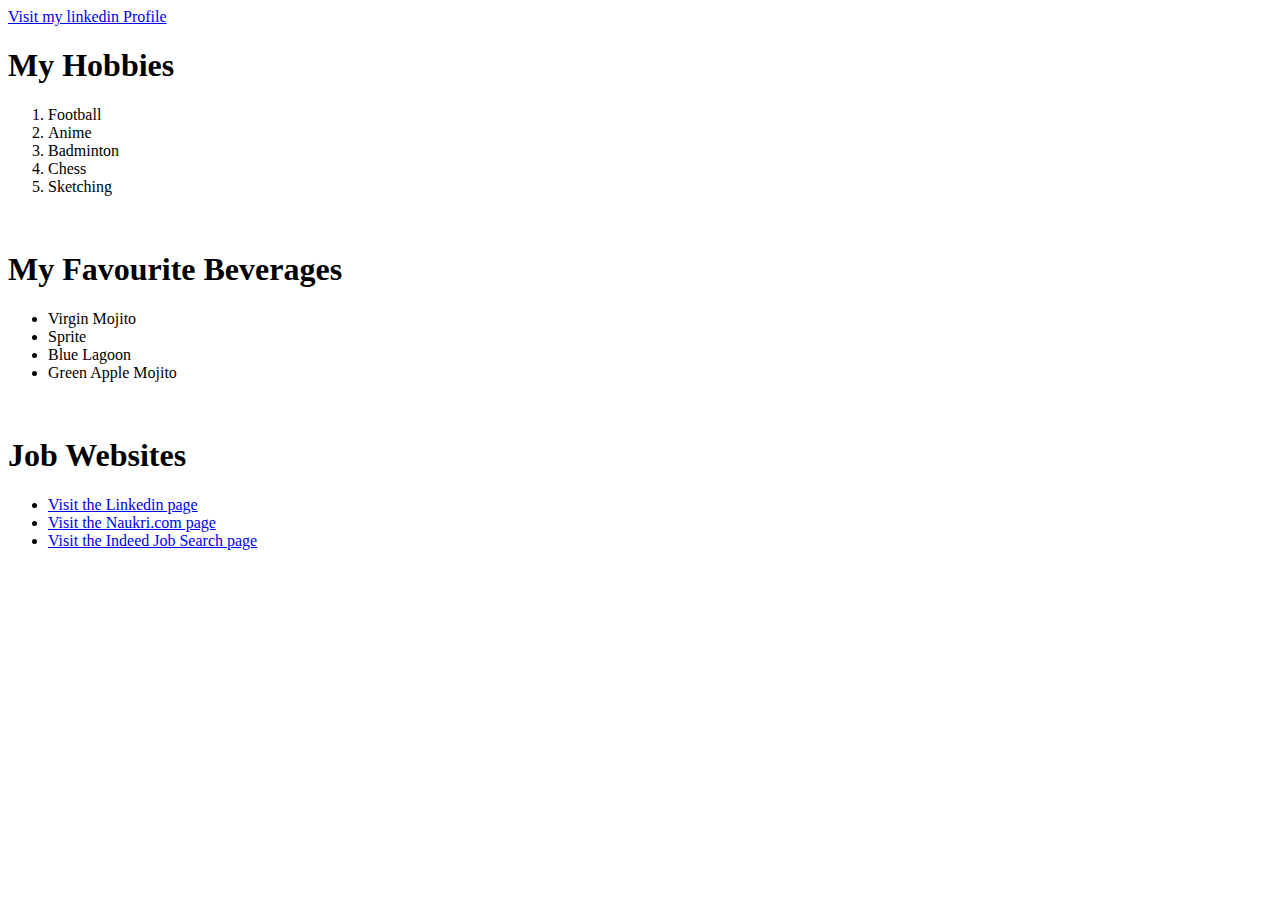
<file: Practice codes/Html/Links and Lists.html>
<!DOCTYPE html>
<html lang="en">
<head>
    <meta charset="UTF-8">
    <meta name="viewport" content="width=device-width, initial-scale=1.0">
    <title>Links & Lists</title>
</head>
<body>
    <a href="https://www.linkedin.com/in/sul1871p/">Visit my linkedin Profile</a>

    <h1>My Hobbies</h1>

    <ol>
        <li>Football</li>
        <li>Anime</li>
        <li>Badminton</li>
        <li>Chess</li>
        <li>Sketching</li>
    </ol>

    <br>

    <h1>My Favourite Beverages</h1>

    <ul>
        <li>Virgin Mojito</li>
        <li>Sprite</li>
        <li>Blue Lagoon</li>
        <li>Green Apple Mojito</li>
    </ul>

    <br>
    <h1>Job Websites</h1>

    <ul>
       <li><a href="https://www.linkedin.com/">Visit the Linkedin page</a></li>
        <li><a href="https://www.naukri.com/">Visit the Naukri.com page</a></li>
        <li><a href="https://in.indeed.com/">Visit the Indeed Job Search page</a></li>
    </ul>    
</body>
</html>
</file>
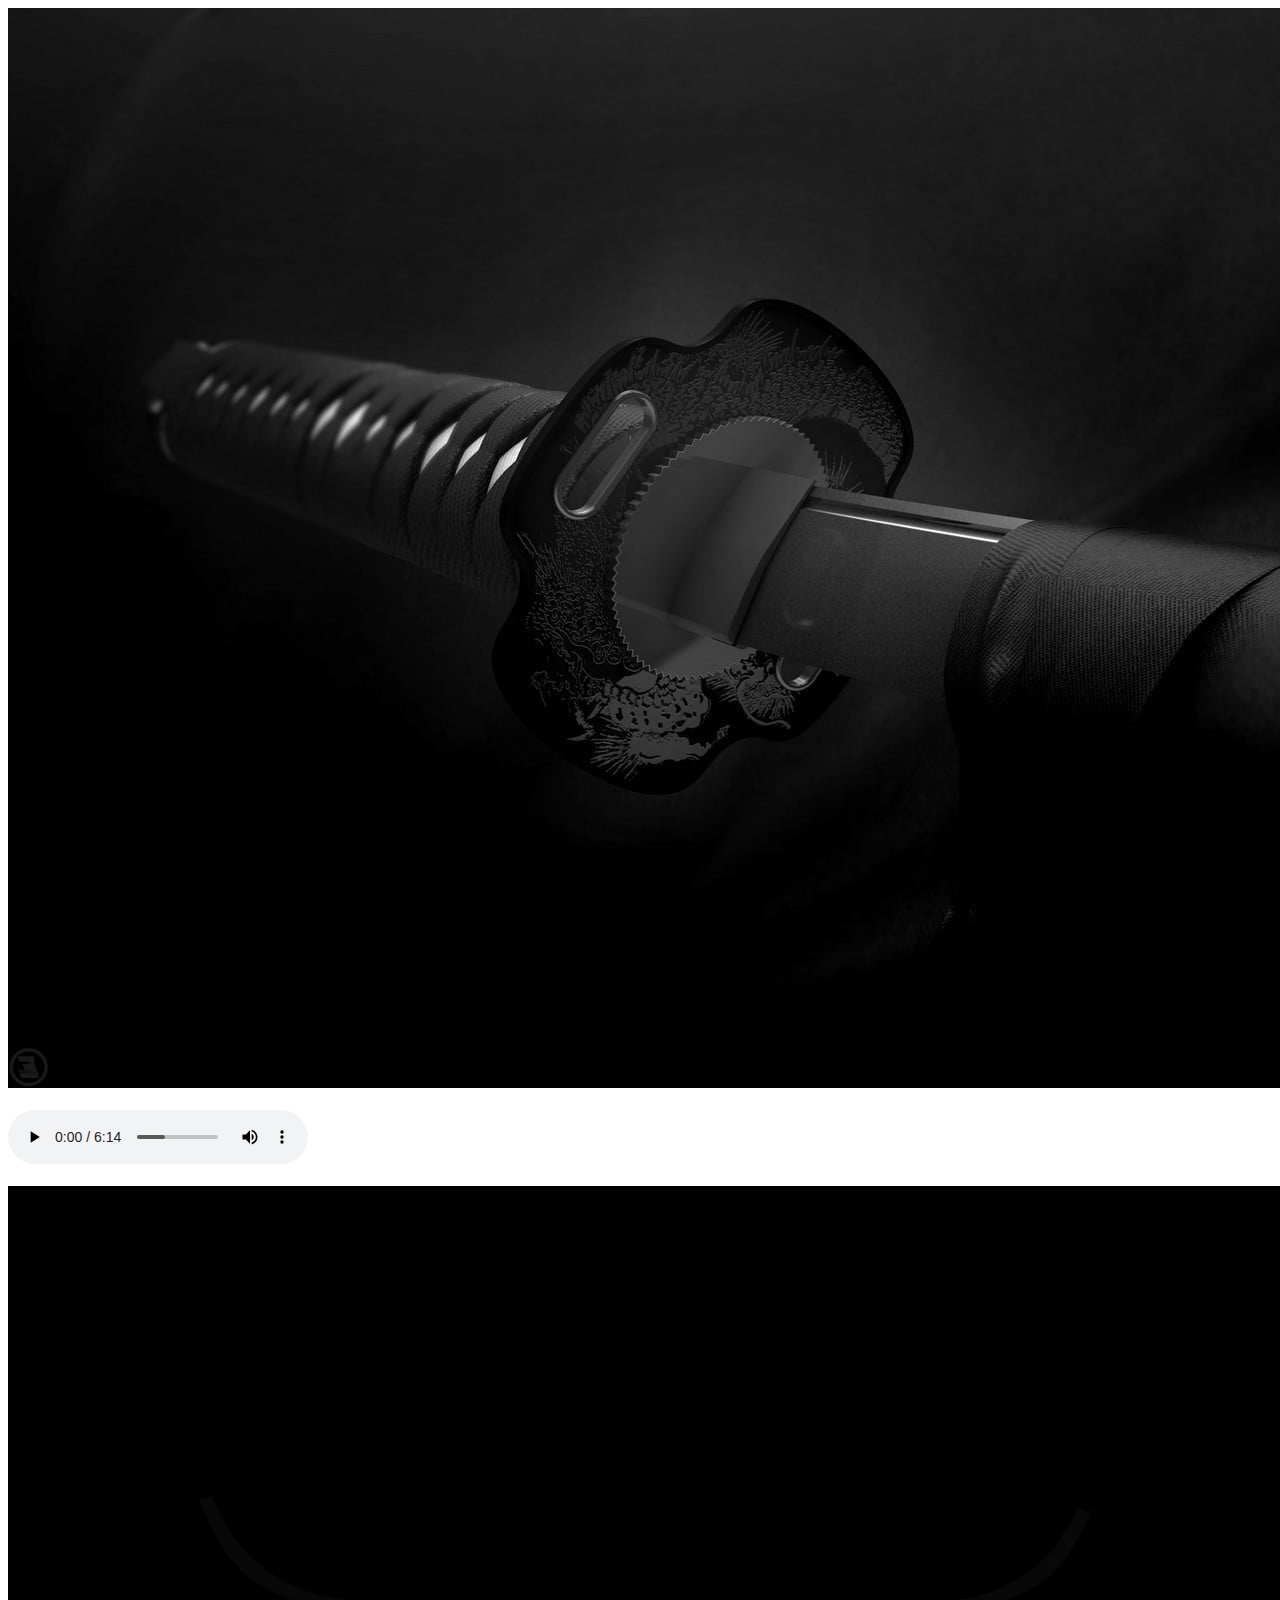
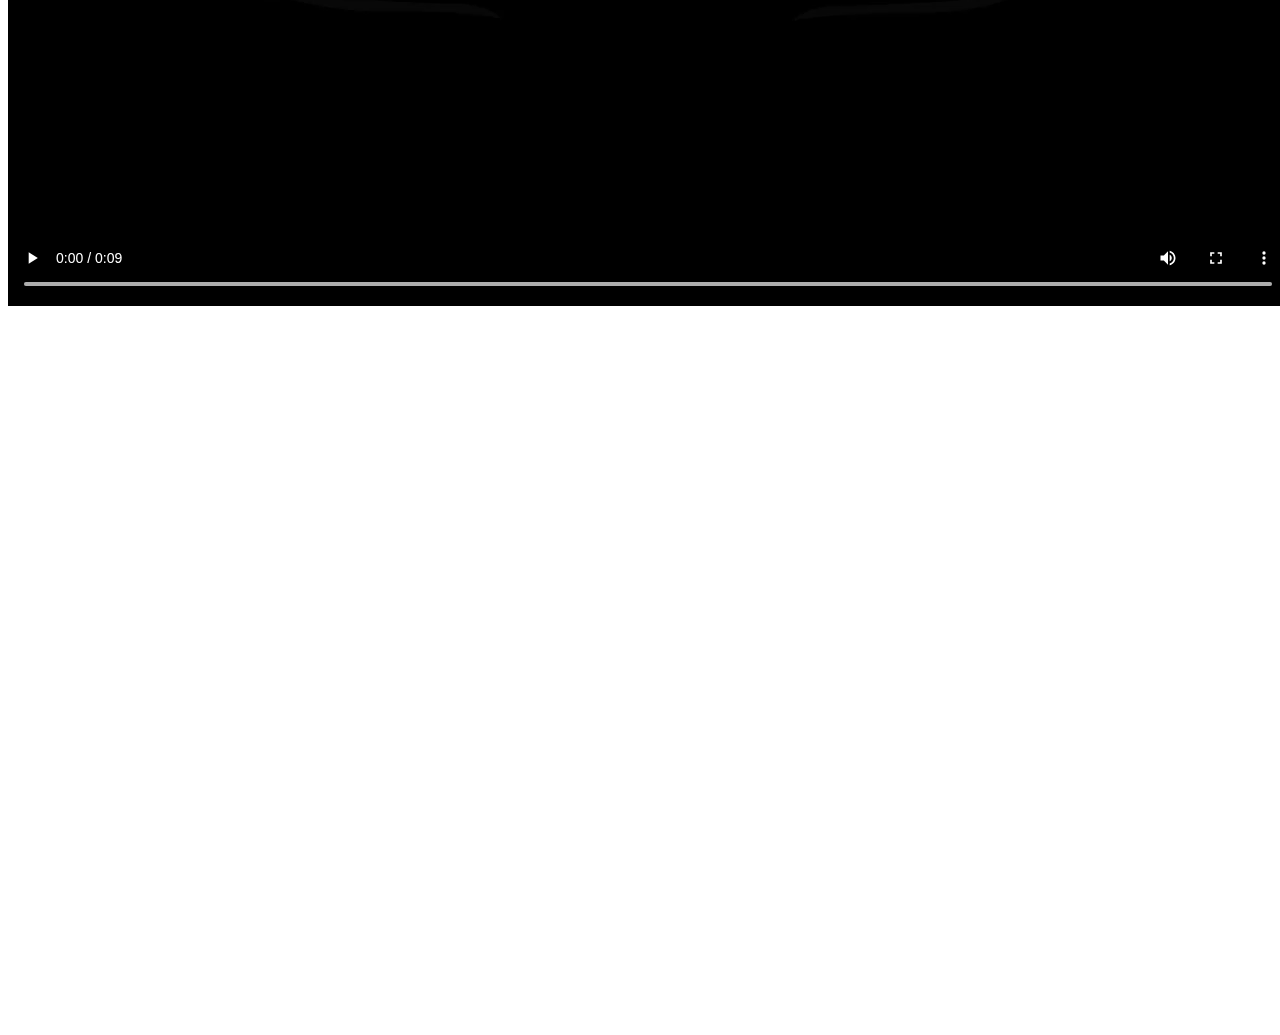
<file: Practice codes/Html/Media.html>
<!DOCTYPE html>
<html lang="en">

<head>
    <meta charset="UTF-8">
    <meta name="viewport" content="width=device-width, initial-scale=1.0">
    <title>Html Media</title>
</head>

<body>
    <div><img src="media/sword.jpg" alt="Image of sword"></div>
    <br>
    <audio controls src="media/Itachi-Theme.mp3"></audio>
    <br>
    <br>
    <video controls src="media/Itachis Mangekyo Sharingan.mp4"></video>
    <br>
    <iframe width="951" height="713" src="https://www.youtube.com/embed/QvsQ9hYKq7c"
        title="In the Jungle, the mighty jungle..." frameborder="0"
        allow="accelerometer; autoplay; clipboard-write; encrypted-media; gyroscope; picture-in-picture; web-share"
        allowfullscreen></iframe>
</body>

</html>
</file>
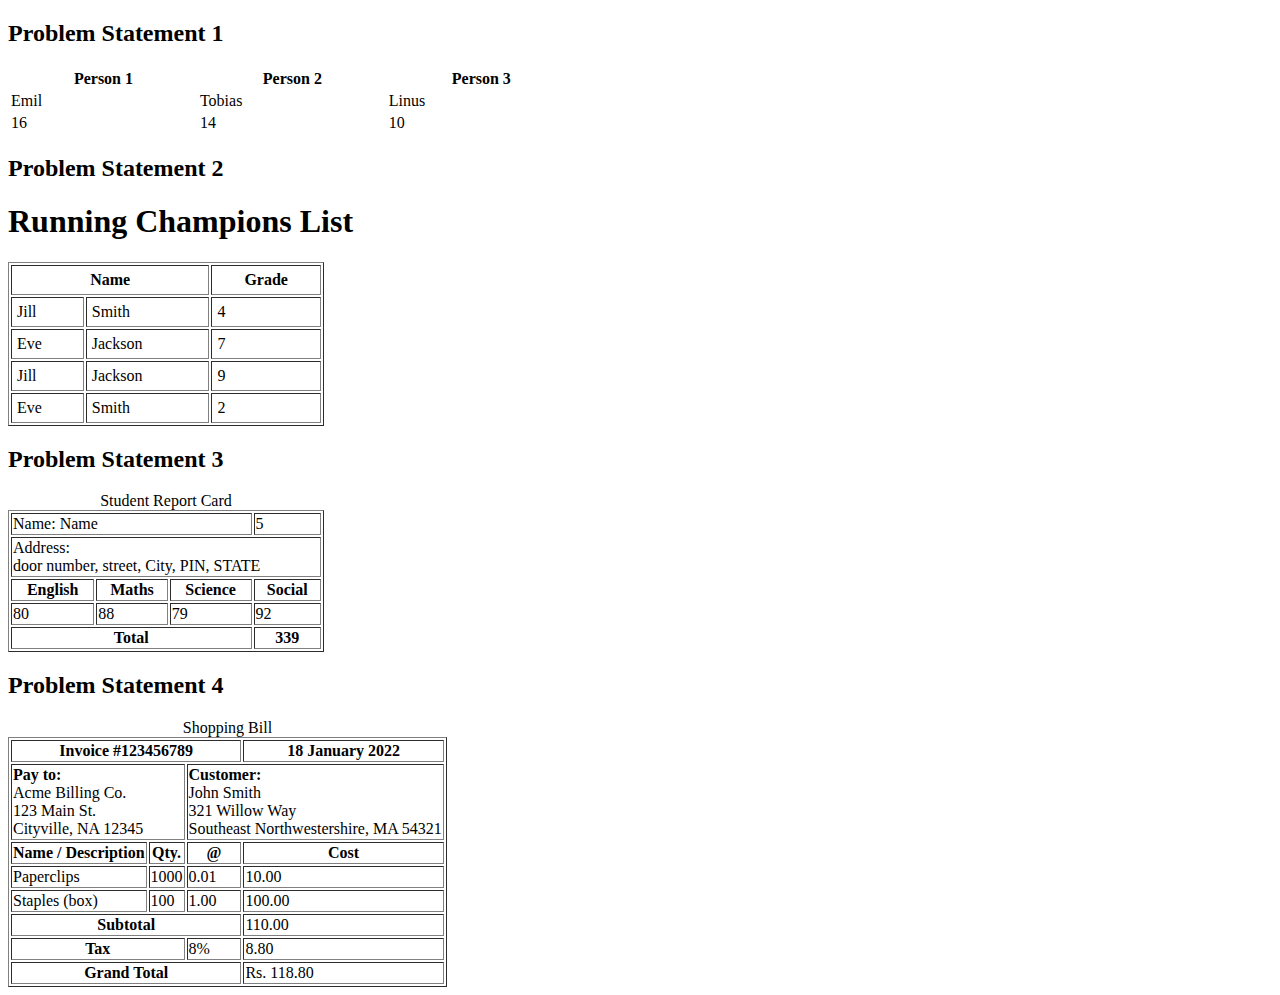
<file: Practice codes/Html/tables.html>
<!DOCTYPE html>
<html lang="en">

<head>
    <meta charset="UTF-8">
    <meta name="viewport" content="width=device-width, initial-scale=1.0">
    <title>Tables</title>
</head>

<body>
    <h2>Problem Statement 1</h2>

    <table style="width: 45%;">
        <th>Person 1</th>
        <th>Person 2</th>
        <th>Person 3</th>

        <tr>
            <td>Emil</td>
            <td>Tobias</td>
            <td>Linus</td>
        </tr>
        <tr>
            <td>16</td>
            <td>14</td>
            <td>10</td>
        </tr>
    </table>

    <h2>Problem Statement 2</h2>

    <h1>Running Champions List</h1>

    <table style="width: 25%;" cellpadding="5" border="1">
        <th colspan="2">Name</th>
        <th>Grade</th>

        <tr>
            <td>Jill</td>
            <td>Smith</td>
            <td>4</td>
        </tr>
        <tr>
            <td>Eve</td>
            <td>Jackson</td>
            <td>7</td>
        </tr>
        <tr>
            <td>Jill</td>
            <td>Jackson</td>
            <td>9</td>
        </tr>
        <tr>
            <td>Eve</td>
            <td>Smith</td>
            <td>2</td>
        </tr>
    </table>

    <h2>Problem Statement 3</h2>

    <table style="width: 25%;" border="1">

        <caption>Student Report Card</caption>

        <tr>
            <td colspan="3">Name: Name</td>
            <td>5</td>
        </tr>
        <td colspan="4">
            Address:<br> door number, street, City, PIN, STATE
        </td>
        <tr>
            <th>English</th>
            <th>Maths</th>
            <th>Science</th>
            <th>Social</th>
        </tr>
        <tr>
            <td>80</td>
            <td>88</td>
            <td>79</td>
            <td>92</td>
        </tr>
        <tr>
            <th colspan="3">Total</th>
            <th>339</th>
        </tr>
    </table>

    <h2>Problem Statement 4</h2>

    <table border="1">

        <caption>Shopping Bill</caption>

        <tr>
            <th colspan="3">Invoice #123456789</th>
            <th> 18 January 2022</th>
        </tr>

        <tr>
            <td colspan="2"><strong>Pay to:</strong> <br>
                Acme Billing Co. <br>
                123 Main St. <br>
                Cityville, NA 12345
            </td>
            <td colspan="2"><strong>Customer:</strong> <br>
                John Smith <br>
                321 Willow Way <br>
                Southeast Northwestershire, MA 54321
            </td>
        </tr>

        <tr>
            <th>Name / Description</th>
            <th>Qty.</th>
            <th>@</th>
            <th>Cost</th>
        </tr>

        <tr>
            <td>Paperclips</td>
            <td>1000</td>
            <td>0.01</td>
            <td>10.00</td>
        </tr>
        <tr>
            <td>Staples (box)</td>
            <td>100</td>
            <td>1.00</td>
            <td>100.00</td>
        </tr>
        <tr>
            <th colspan="3">Subtotal</th>
            <td>110.00</td>
        </tr>
        <tr>
            <th colspan="2">Tax</th>
            <td>8%</td>
            <td>8.80</td>
        </tr>
        <tr>
            <th colspan="3">Grand Total</th>
            <td>Rs. 118.80</td>
        </tr>
    </table>

</body>

</html>
</file>
<file: Practice codes/CSS/background.css>
body {
    background-image: url(https://media.istockphoto.com/id/184944843/photo/blurred-gold-sparkles-background-with-darker-top-corners.webp?b=1&s=170667a&w=0&k=20&c=uXhjl6mq3gFD7EB45Qv6AAU4pjTyFW41R6PPb6K4REQ=);
    background-repeat: no-repeat;
    background-size: cover;
    background-attachment: fixed;
}

.boxes {
    border: 1.5px solid black;
}



.box1 {
    background-color: skyblue;
}

h1 {
    background-color: green;
}

.bg-color {
    background-color: red;
}



.box2 {
    font-weight: bold;

}

.opacity0 {
    background-color: rgba(0, 128, 0);
}

.opacity10 {
    background-color: rgba(0, 128, 0, 0.1);
}

.opacity30 {
    background-color: rgba(0, 128, 0, 0.2);
}

.opacity60 {
    background-color: rgba(0, 128, 0, 0.6);
}

.default {
    background-color: rgba(0, 128, 0);
}
</file>
